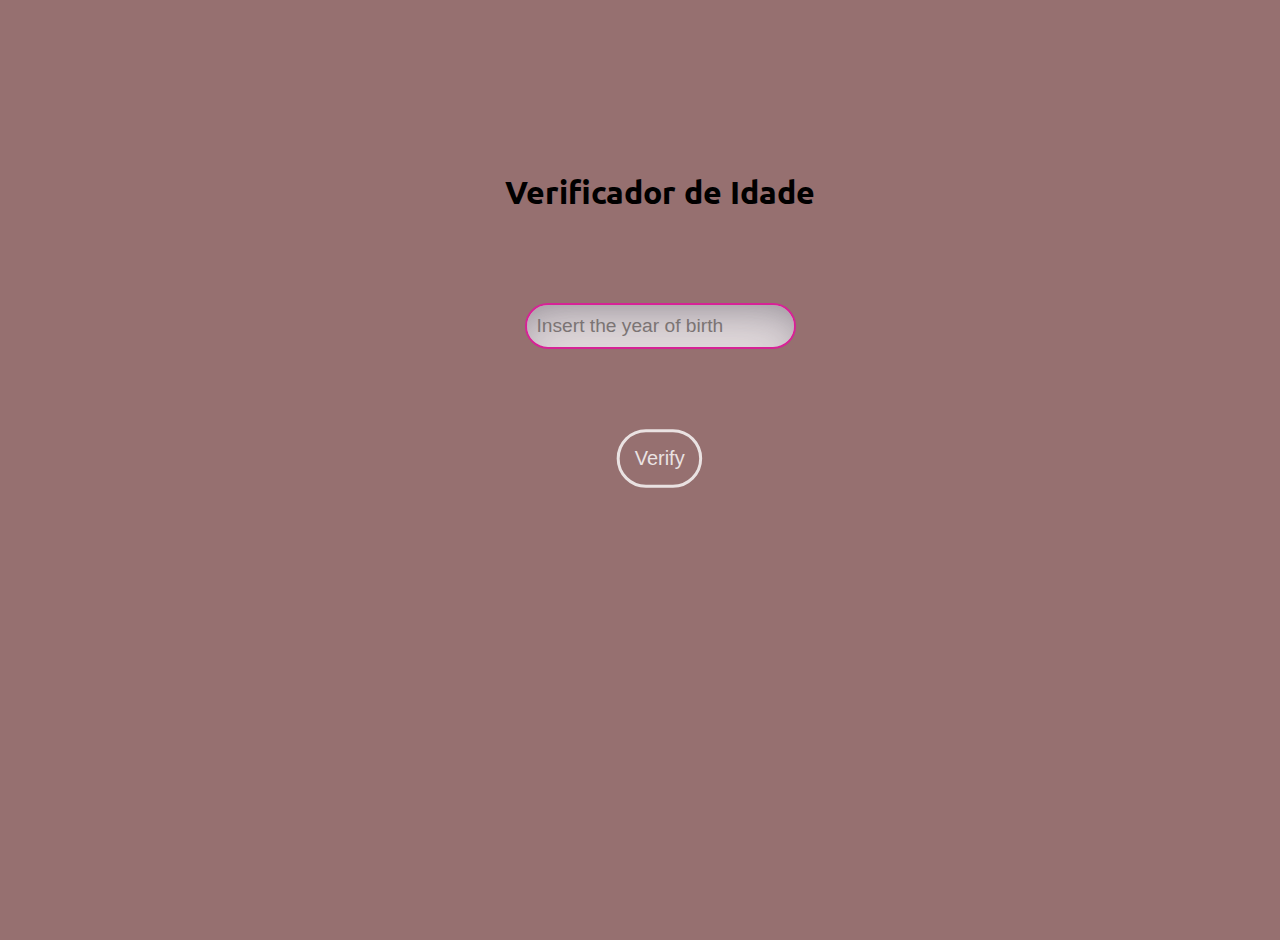
<file: Aulao-3ano10/AgeChecker/index.html>
<!DOCTYPE html>
<html lang="en">
<head>
    <meta charset="UTF-8">
    <meta http-equiv="X-UA-Compatible" content="IE=edge">
    <meta name="viewport" content="width=device-width, initial-scale=1.0">
    <title>Age checker</title>
    <script src="script.js"></script>
    <link rel="stylesheet" href="style.css">
    <link rel="preconnect" href="https://fonts.googleapis.com">
    <link rel="preconnect" href="https://fonts.gstatic.com" crossorigin>
    <link href="https://fonts.googleapis.com/css2?family=Ubuntu:ital,wght@0,300;0,400;0,500;0,700;1,300;1,400;1,500;1,700&display=swap" rel="stylesheet">

</head>
<body>
    <h1>Verificador de Idade</h1>
    <input class="oi" type="number" id="clientBirth" placeholder="Insert the year of birth">
    <button onclick="checkMajority()">Verify</button>
    <br>
    <h2 id="result"></h2>
    <p id="clientAge"></p>
</body>
</html>
</file>
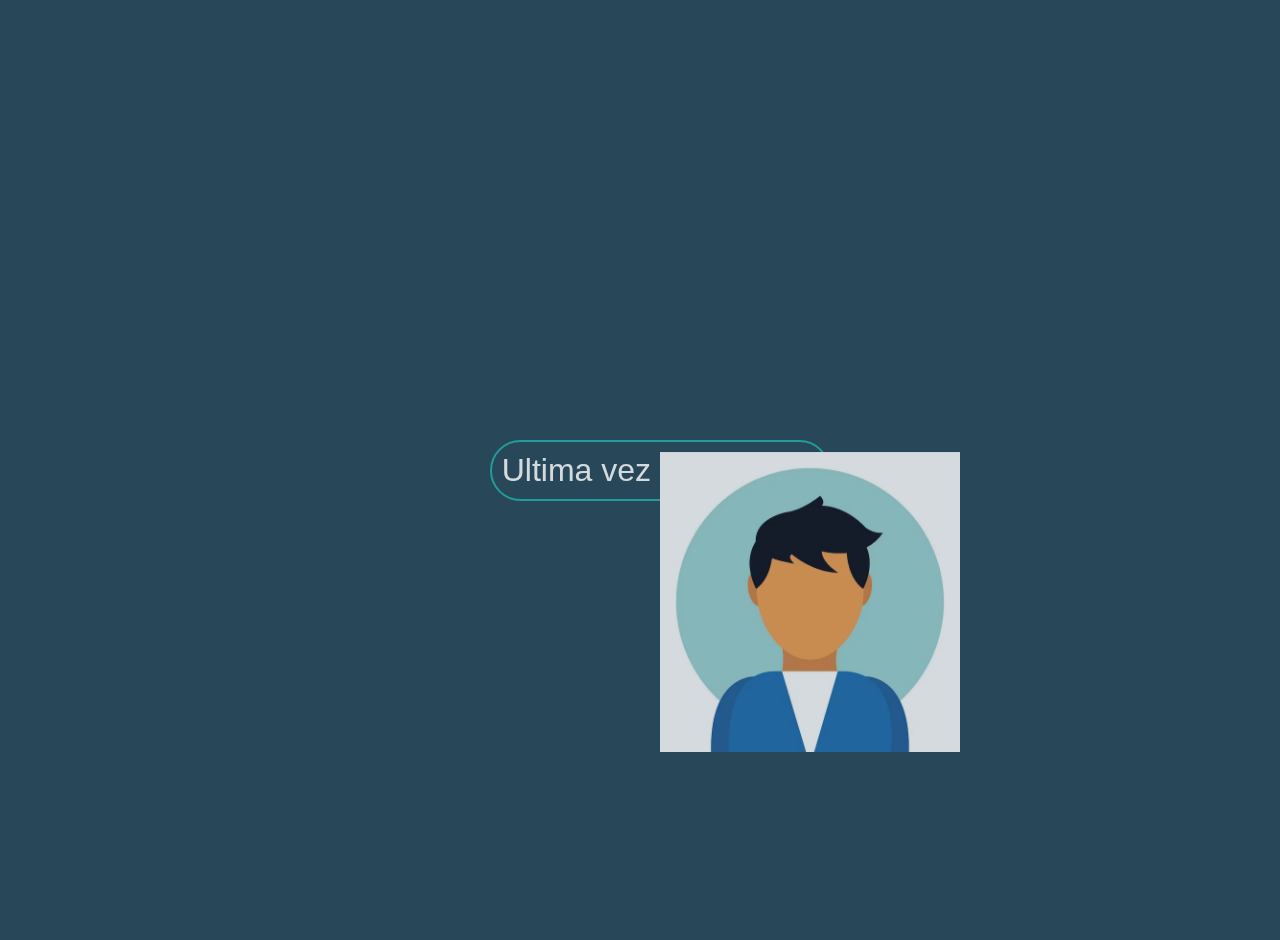
<file: Aulao-3ano10/ChangePic/index.html>
<!DOCTYPE html>
<html lang="en" class="light">
<head>
    <meta charset="UTF-8">
    <meta http-equiv="X-UA-Compatible" content="IE=edge">
    <meta name="viewport" content="width=device-width, initial-scale=1.0">
    <title>Troca de perfil</title>
    <link rel="stylesheet" href="style.css">
    <script src="script.js"></script>
</head>
<body>
    <button id="bt
    
    <div class="wrap-image">
        <img src="./Imagens/pic2.avif" alt="Perfil" id="profile" width="300px" height="auto">
    </div>
    <p id="colorTxt">Ultima vez trocado às: <span id="data"></span></p>
</body>
</html>
</file>
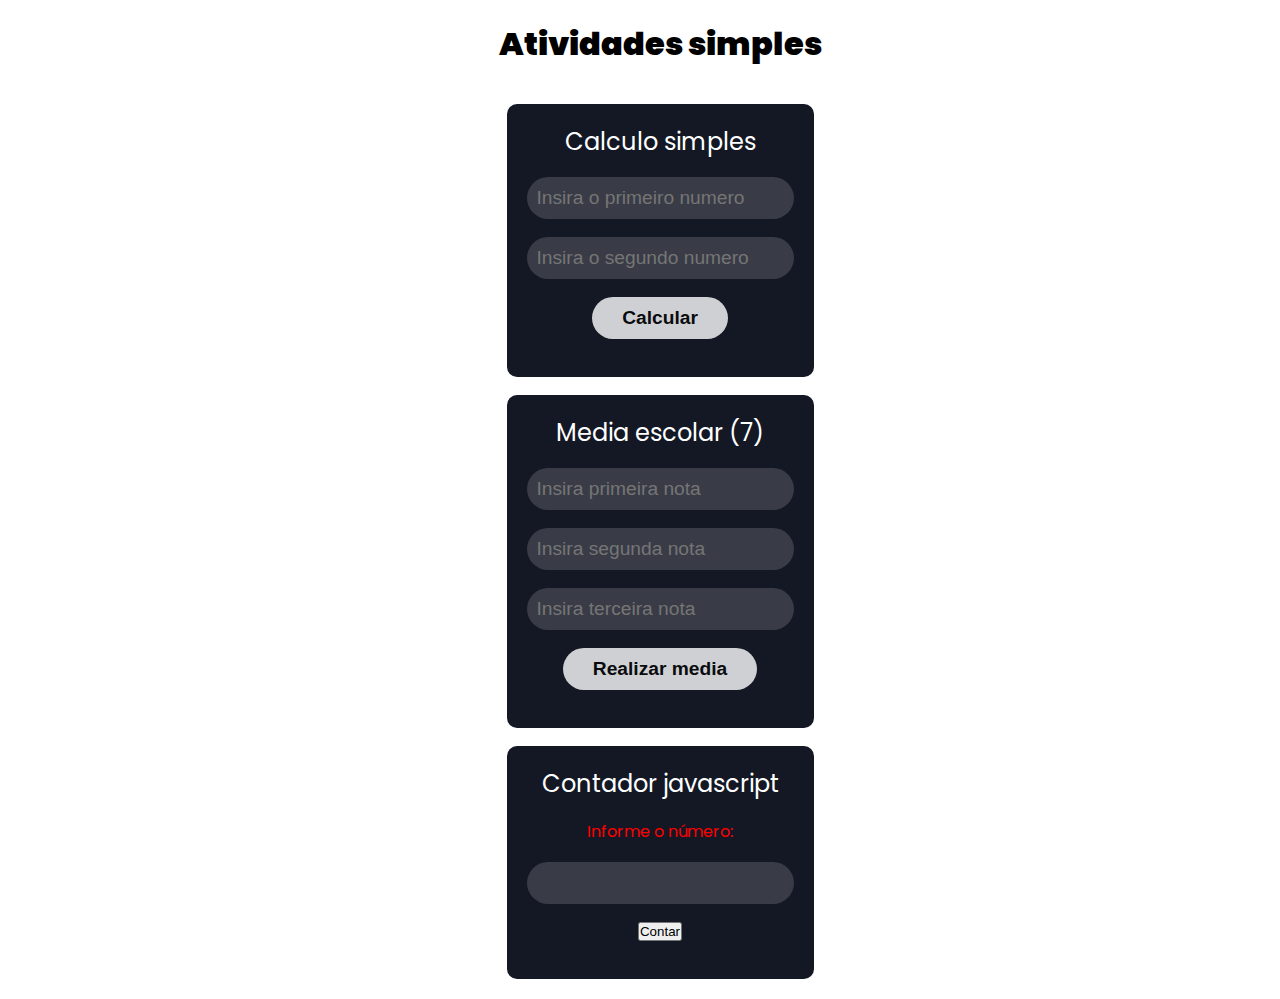
<file: Aulao-3ano10/Simple/index.html>
<!DOCTYPE html>
<html lang="en">
<head>
    <meta charset="UTF-8">
    <meta http-equiv="X-UA-Compatible" content="IE=edge">
    <meta name="viewport" content="width=device-width, initial-scale=1.0">
    <title>Atividades simples</title>
    <link rel="stylesheet" href="style.css">
    <link rel="preconnect" href="https://fonts.googleapis.com">
    <link rel="preconnect" href="https://fonts.gstatic.com" crossorigin>
    <link href="https://fonts.googleapis.com/css2?family=Poppins:ital,wght@0,100;0,200;0,300;0,400;0,500;0,600;0,700;0,800;0,900;1,100;1,200;1,300;1,400;1,500;1,600;1,700;1,800;1,900&display=swap" rel="stylesheet">
    <script src="https://code.jquery.com/jquery-3.7.0.js"></script>
</head>
<body>
    <h1>Atividades simples</h1>
    <main>
        <section >
           <h2>Calculo simples</h2>   
           <input type="number" id="num1" placeholder="Insira o primeiro numero">
           <input type="number" id="num2" placeholder="Insira o segundo numero">
           <button class="btn1" onclick="calcular()">Calcular</button>
           <p id="res"></p>
        </section>
        <section >
            <h2>Media escolar (7)</h2> 
            <input type="number" id="nota1" placeholder="Insira primeira nota">
            <input type="number" id="nota2" placeholder="Insira segunda nota">
            <input type="number" id="nota3" placeholder="Insira terceira nota">
            <button class="btn1" onclick="media()">Realizar media</button>
            <p id="resposta"></p>
        </section>
        <section >
            <h2>Contador javascript</h2> 
            <label class="style-label" for="numeroInput">Informe o número:</label>
            <input type="number" id="numeroInput" required>
            <button type="button" onclick="contar()">Contar</button>
            <p id="result"></p>
        </section>
    </main>
    <script src="script.js"></script>
</body>
</html>
</file>
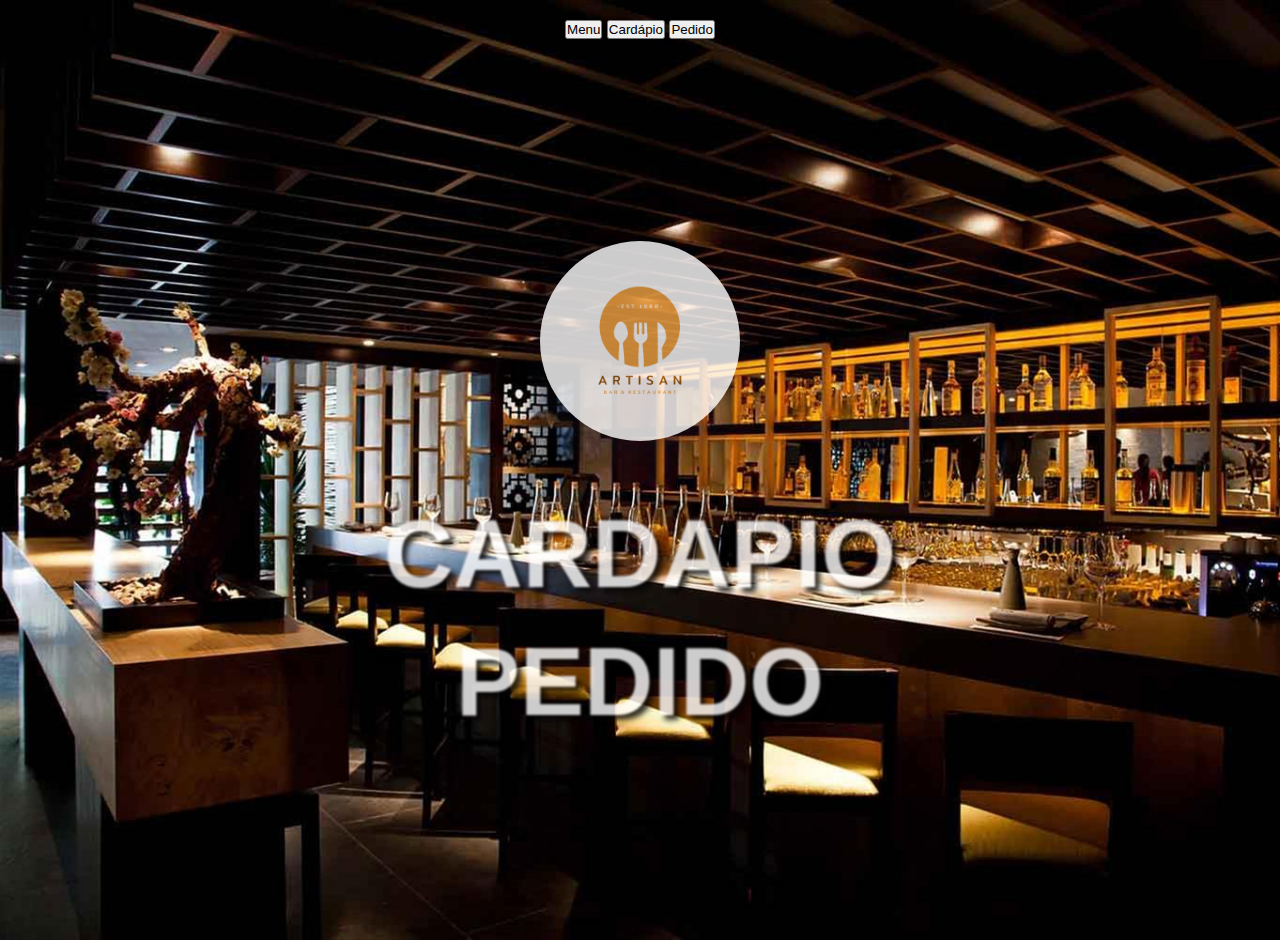
<file: novo2/menu/index.html>
<!DOCTYPE html>
<html lang="en">
<head>
    <meta charset="UTF-8">
    <meta http-equiv="X-UA-Compatible" content="IE=edge">
    <meta name="viewport" content="width=device-width, initial-scale=1.0">
    <title>Menu</title>
    <link rel="preconnect" href="https://fonts.googleapis.com">
    <link rel="preconnect" href="https://fonts.gstatic.com" crossorigin>
    <link rel="stylesheet" href="style.css">
    <link href="https://cdn.jsdelivr.net/npm/bootstrap@5.0.2/dist/css/bootstrap.min.css" rel="stylesheet" integrity="sha384-EVSTQN3/azprG1Anm3QDgpJLIm9Nao0Yz1ztcQTwFspd3yD65VohhpuuCOmLASjC" crossorigin="anonymous">
    <script src="https://cdn.jsdelivr.net/npm/bootstrap@5.0.2/dist/js/bootstrap.bundle.min.js" integrity="sha384-MrcW6ZMFYlzcLA8Nl+NtUVF0sA7MsXsP1UyJoMp4YLEuNSfAP+JcXn/tWtIaxVXM" crossorigin="anonymous"></script>
</head>
<body>
    <div class="btn-group" role="group" aria-label="Basic example">
        <button onclick="window.location.href='../menu/index.html'" type="button" class="btn btn-info">Menu</button>
        <button onclick="window.location.href='../cardapio/page.html'" type="button" class="btn btn-info">Cardápio</button>
        <button onclick="window.location.href='../pedido/page.html'" type="button" class="btn btn-info">Pedido</button>
      </div>
    <div class="wrap-everything">
        <div class="wrap-img">
            <img src="../images/artsan.png" class="img-style" alt="logo" width="200" height="200">
        </div>
        <div class="wrap-p">
            <p onclick="window.location.href='../cardapio/page.html'">CARDAPIO</p>
            <p onclick="window.location.href='../pedido/page.html'">PEDIDO</p>
        </div>
    </div>
</body>
</html>
</file>
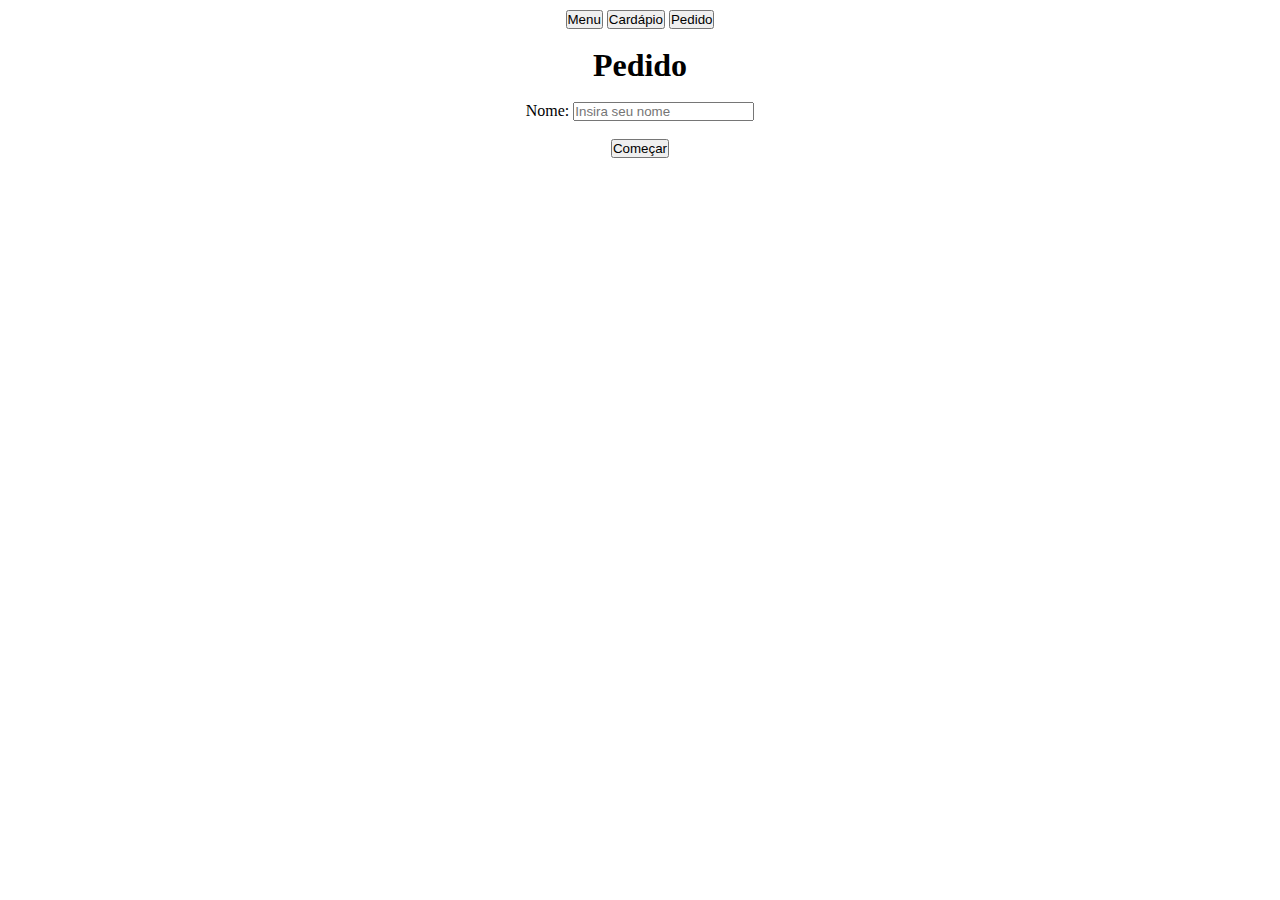
<file: novo2/pedido/page.html>
<!DOCTYPE html>
<html lang="en">
<head>
    <meta charset="UTF-8">
    <meta http-equiv="X-UA-Compatible" content="IE=edge">
    <meta name="viewport" content="width=device-width, initial-scale=1.0">
    <title>Pedido</title>
    <link rel="stylesheet" href="style.css">
    <script src="script.js"></script>
    <link href="https://cdn.jsdelivr.net/npm/bootstrap@5.0.2/dist/css/bootstrap.min.css" rel="stylesheet" integrity="sha384-EVSTQN3/azprG1Anm3QDgpJLIm9Nao0Yz1ztcQTwFspd3yD65VohhpuuCOmLASjC" crossorigin="anonymous">
    <script src="https://cdn.jsdelivr.net/npm/bootstrap@5.0.2/dist/js/bootstrap.bundle.min.js" integrity="sha384-MrcW6ZMFYlzcLA8Nl+NtUVF0sA7MsXsP1UyJoMp4YLEuNSfAP+JcXn/tWtIaxVXM" crossorigin="anonymous"></script>
</head>
<body>
    <div id="error" class="error-modal">
        <p>Insira um nome para começar</p>
        <br>
        <button class="error-btn" onclick="fechar()">Entendi</button>
    </div>
    <div class="btn-group" role="group" aria-label="Basic example">
        <button onclick="window.location.href='../menu/index.html'" type="button" class="btn btn-info">Menu</button>
        <button onclick="window.location.href='../cardapio/page.html'" type="button" class="btn btn-info">Cardápio</button>
        <button onclick="window.location.href='../pedido/page.html'" type="button" class="btn btn-info">Pedido</button>
      </div>
    <h1>Pedido</h1>
    <div class="mb-3">
        <label for="exampleFormControlInput1" class="form-label">Nome:</label>
        <input type="text" class="form-control" id="exampleFormControlInput1" placeholder="Insira seu nome">
    </div>
    <button type="button" class="btn btn-outline-success" onclick="comecar()">Começar</button>

    <div id="selects-div">
        <h2>Olá <span id="nomePrint"></span>, vamos começar a escolher sua refeição!</h2>
        <h3>Pratos</h3>
        <select class="form-select" aria-label="Default select example" id="selectPrato">
            <option selected>Selecione um prato</option>
            <option value="strogonoff">Strogonoff</option>
            <option value="parmegiana">Frango a parmegiana</option>
            <option value="hamburguer">Hamburguer de picanha</option>
        </select>
        <select class="form-select" aria-label="Default select example" id="selectBebida">
            <option selected>Selecione uma bebida</option>
            <option value="cocacola">Coca-cola</option>
            <option value="guarana">Guaraná</option>
            <option value="laranja">Suco de laranja</option>
        </select>
        <select class="form-select" aria-label="Default select example" id="selectSobremesa">
            <option selected>Selecione uma sobremesa</option>
            <option value="sorvete">Sorvete</option>
            <option value="doce">Doce</option>
            <option value="bolo">Bolo</option>
        </select>
        <div>
            <button class="btn btn-success" type="button" onclick="calcularTotal()">Fazer pedido</button>
            <button class="btn btn-outline-secondary" type="button" onclick="limpar()">limpar</button>
        </div>
        <div class="totalDiv" id="total">
            <span class="badge bg-primary">Total:</span>
            <span class="badge bg-secondary" id="resultado"></span>
        </div>
        <br>
        <div>
            <p>Prato</p>
            <p id="prato-pronto"></p>
            <p>Bebida</p>
            <p id="bebida-pronto"></p>
            <p>Sobremesa</p>
            <p id="sobremesa-prontp"></p>
       </div>
    </div>
</body>
</html>
</file>
<file: Aulao-3ano10/AgeChecker/style.css>
*{
    padding: 0;
    margin: 0;
}

body{
    padding: 20px;
    display: flex;
    flex-direction: column;
    justify-content: center;
    align-items: center;
    width: 100vw;
    height: 100vh;
    gap: 10vh;
    overflow-x: hidden;
    font-family: "Ubuntu", sans-serif;
    background-color: rgb(150, 112, 112);
}
    
button{
        background: none;
        border: 2px solid rgb(255, 255, 255);
        color:rgb(255, 255, 255);
        padding: 10px;
        border-radius: 999px;
        opacity: 0.8;
        transform:scale(1.5)
    }
    
button:hover{
        cursor: pointer;
        box-shadow: rgba(0, 0, 0, 0.2) 0px 7px 29px 0px;
        opacity: 1;
    }

.oi{
    border-radius: 999px;
    border: 2px solid rgb(231, 16, 160);
    padding: 10px;
    border-radius: 999px;
    opacity: 0.8;
    font-size: 1.2rem;
    box-shadow: rgba(50, 50, 93, 0.25) 0px 30px 60px -12px inset, rgba(0, 0, 0, 0.3) 0px 18px 36px -18px inset;
}
</file>
<file: Aulao-3ano10/ChangePic/style.css>
*{
    margin: 0;
    padding: 0;
}

body{
     padding: 20px;
     display: flex;
     flex-direction: column;
     justify-content: center;
     align-items: center;
     width: 100vw;
     height: 100vh;
     gap: 10vh;
     overflow-x: hidden;
 }

.light{
    background: rgb(40, 71, 88);
}

html{
    background: rgb(68, 42, 88);
}

.wrap-image{
    position: relative;
    width: 300px;
    height: 300px;
    overflow: hidden;
    border-radius: 100%;
}

#profile{
    position: absolute;
    width: 300px;
    height: 300px;
    transition: all 200ms linear;
}

#profile:hover{
    transform: scale(1.1);
    transition: all 200ms linear;
}

button{
    background: none;
    border: 2px solid lightseagreen;
    color:lightseagreen;
    padding: 10px;
    border-radius: 999px;
    opacity: 0.8;
}

button:hover{
    cursor: pointer;
    box-shadow: rgba(255, 255, 255, 0.2) 0px 7px 29px 0px;
    opacity: 1;
}

p{
    color: #ffff;
    font-size: 2rem;
    width: 100%;
    text-align: center;
}
</file>
<file: Aulao-3ano10/Simple/style.css>
*{
    padding: 0;
    margin: 0;
}

body{
    display: flex;
    flex-direction: column;
    align-items: center;
    justify-content: center;
    gap: 4vh;
    padding: 20px;
    width: 100vw;
    height: auto;
    font-family: "Poppins", sans-serif;
    overflow-x: hidden;
}

h1{
    font-weight: 900;
}
h2{
    font-weight: 400;
}

main{
    display: flex;
    flex-direction: column;
    align-items: center;
    justify-content: center;
    gap: 2vh;  
    height: auto;
}

section{
    display: flex;
    flex-direction: column;
    align-items: center;
    justify-content: center;
    gap: 2vh;
    background-color: rgb(19, 24, 36);
    color: #ffff;
    padding: 20px;
    border-radius: 10px;
    height: auto;
}

input{
    background-color: rgb(57, 60, 71);
    color: #ffff;
    border: none;
    padding: 10px;
    border-radius: 999px;
    font-size: 1.2rem;
}

.btn1{
    background-color: #ffff;
    color: #090909;
    border: none;
    padding:10px 30px;
    border-radius: 999px;
    font-size: 1.2rem;
    opacity: 0.8;
    font-weight: 700;
}

.btn1:hover{
    cursor: pointer;
    opacity: 1;
}

.style-label{
    color: red;
}
</file>
<file: novo2/menu/style.css>
*{
    margin: 0;
    padding: 0;
}

body{
    overflow-x: hidden;
    overflow-y: auto;
    display: flex;
    flex-direction: column;
    align-items: center;
    justify-content: center;
    padding: 20px;
    gap: 2vh;
    font-family: "Poppins", sans-serif;
    background-image: url("../images/fundo_mobile.avif");
    background-repeat: no-repeat;
    background-size: no-repeat;
    background-size: cover;
    height: 100vh;
    width: auto;
    transition: all 1s linear;
    overflow-x: hidden;
    overflow-y: auto;
}



.wrap-everything{
    display: flex;
    flex-direction: column;
    justify-content: center;
    align-items: center;
    gap: 2vh;
    height: 100%;
    width: 100%;
}

.wrap-img{
    opacity: 0.8;
    margin-bottom: 4vh;
    animation: fromTop 2s linear;
}

@keyframes fromTop{
    0%{
        transform: translateY(-200px) rotate(360deg);
    }

    100%{
        transform: translateY(0px);

    }
}

.img-style{
    width: 200px;
    height: auto;
    border-radius: 100%;
    box-shadow: rgba(50, 50, 93, 0.25) 0px 30px 60px -12px, rgba(0, 0, 0, 0.3) 0px 18px 36px -18px;
}

.wrap-p{
    display: flex;
    flex-direction: column;
    justify-content: center;
    align-items: center;
    gap: 2vh;
}

p{
    font-size: 4rem;
    font-weight: 700;
    color: #ffffff;
    text-shadow: 5px 5px 5px rgb(5, 4, 4);
    animation: show 2s linear;
}

@keyframes show{
    from{
        opacity: 0.1;
    }
    to{
        opacity: 0.8;
    }
}

@media (width >= 800px){
    body{
        background-image: url("../images/restauranteComputador.jpg");
    } 
    .img-style{
        width: 200px;
    }  
    p{
        font-size: 6rem;
        font-weight: 900;
        color: #ffffff;
        transition: all 200ms linear;
        filter: blur(1px);
        opacity: 0.8;
    }
    p:hover{
        filter: blur(0px);
        cursor: pointer;
        opacity: 1;
        transition: all 200ms linear;
    }
}
</file>
<file: novo2/pedido/style.css>
*{
    margin: 0;
    padding: 0;
}
body{
    padding: 10px;
    display: flex;
    flex-direction: column;
    align-items: left;
    justify-content: center;
    gap: 2vh;
}

#selects-div{
    display: none;
    flex-direction: column;
    gap: 2vh;
}

.badge{
    font-size: 1.4rem !important;
}

.error-modal{
    position: absolute;
    top: 50%;
    left: 50%;
    transform: translate(-50%, -50%);
    width: auto;
    min-width: 300px;
    height: auto;
    padding: 20px;
    display: none;
    flex-direction: column;
    align-items: center;
    justify-content: center;
    background-color: lightcoral;
    box-shadow: rgb(231, 62, 231) 0px 0px 0px 3px;
    font-size: 1.4rem;
    text-align: center;
    border-radius: 25px;
}

.error-btn{
    padding: 10px;
    width: 100%;
    border: none;
    border-radius: 999px;
    color: rgb(128, 0, 0);
    opacity: 0.7;

}

.error-btn:hover{
    opacity: 1;
    cursor: pointer;
    box-shadow: rgb(0, 0, 0) 0px 5px 15px;
}

@media (width >= 1024px){
    body{
        align-items: center;
    }
}
</file>
